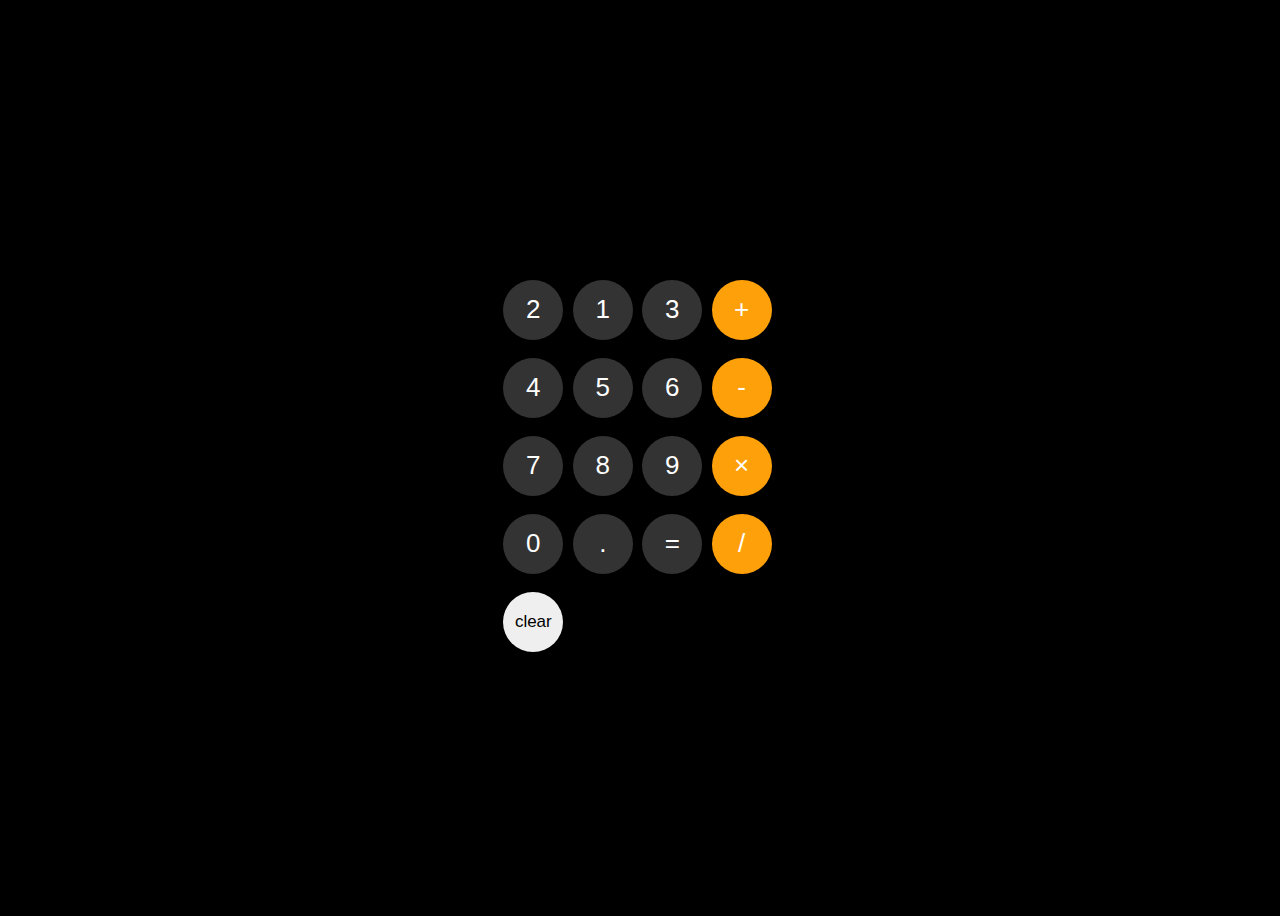
<file: 01/projects/calculator/index.html>
<!DOCTYPE html>
<html lang="en">

<head>
  <meta charset="UTF-8">
  <meta name="viewport" content="width=device-width, initial-scale=1.0">
  <title>Calculator++</title>
  <script src="script.js" defer></script>

  <!-- <script src="https://cdn.tailwindcss.com"></script> -->
  <link rel="stylesheet" href="style.css">

</head>

<body>
  <main>
    <div>
      <p class="calc-display calculation"></p>
    </div>
    <div>
      <button class="btn gray-btn" onclick="operator('2')">2</button>
      <button class="btn gray-btn" onclick="operator('1')">1</button>
      <button class="btn gray-btn" onclick="operator('3')">3</button>
      <button class="btn orange-btn" onclick="operator(' + ')">+</button>
    </div>
    &nbsp;
    <div>
      <button class="btn gray-btn" onclick="operator('4')">4</button>
      <button class="btn gray-btn" onclick="operator('5')">5</button>
      <button class="btn gray-btn" onclick="operator('6')">6</button>
      <button class="btn orange-btn" onclick="operator(' - ')">-</button>
    </div>
    &nbsp;
    <div>
      <button class="btn gray-btn" onclick="operator('7')">7</button>
      <button class="btn gray-btn" onclick="operator('8')">8</button>
      <button class="btn gray-btn" onclick="operator('9')">9</button>
      <button class="btn orange-btn" onclick="operator(' * ')">&times;</button>
    </div>
    &nbsp;
    <div>
      <button class="btn gray-btn" onclick="operator('0')">0</button>
      <button class="btn gray-btn" onclick="operator('.')">.</button>
      <button class="btn gray-btn" onclick="equals()">=</button>
      <button class="btn orange-btn" onclick="operator(' / ')">/</button>
    </div>
    &nbsp;
    <div>
      <!-- <button onclick="calculation=''
    console.log(calculation)
    " id="cbtn">clear</button> -->
      <button class="btn clear-btn" onclick="clearbtn()">clear</button>
    </div>

  </main>


</body>

</html>
</file>
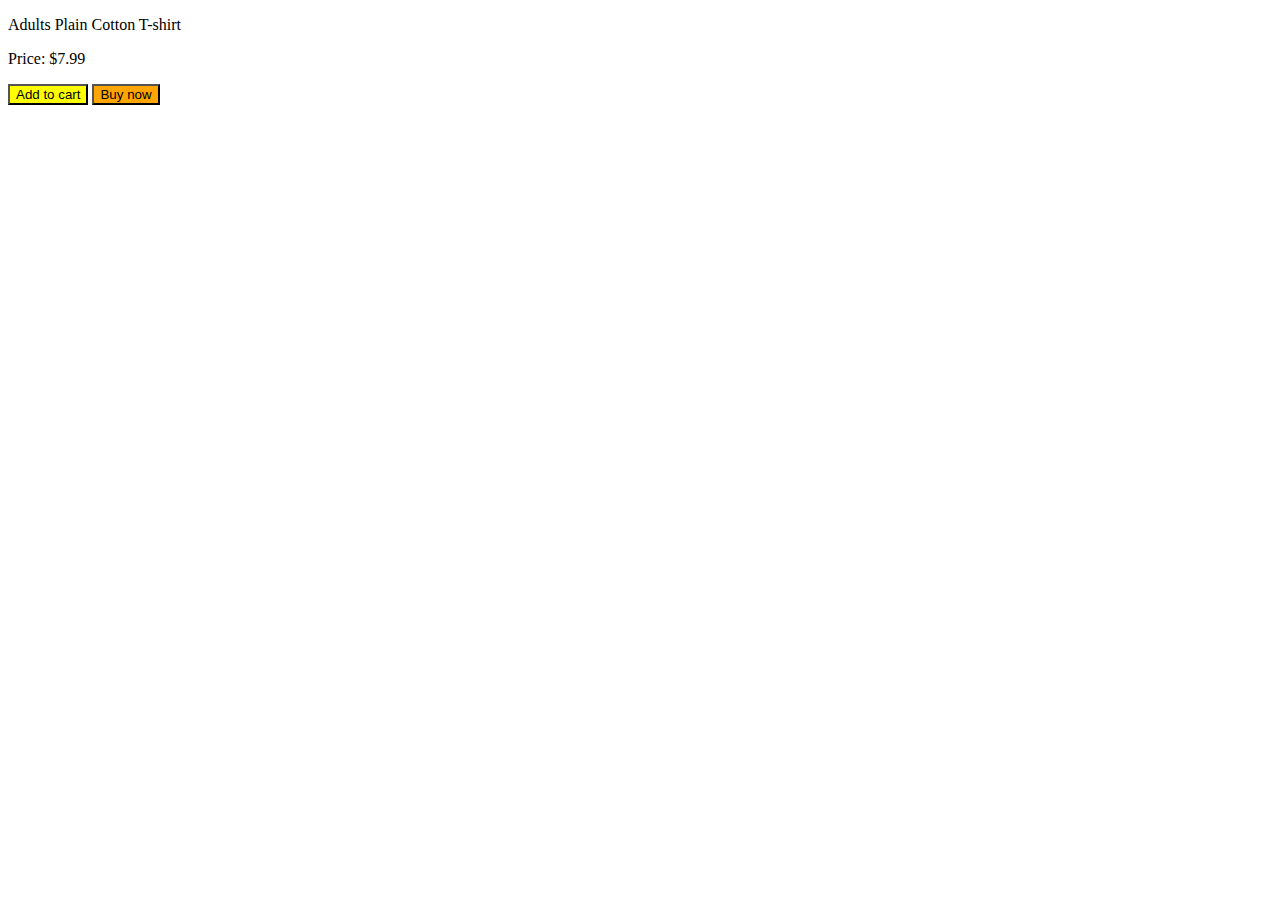
<file: 01/lesson-04/4a.html>
<!DOCTYPE html>
<html lang="en">

<head>
  <meta charset="UTF-8">
  <meta name="viewport" content="width=device-width, initial-scale=1.0">
  <title>Buttons - Js practise</title>
</head>

<body>
  <p>Adults Plain Cotton T-shirt</p>
  <p>Price: $7.99</p>
  <button style="
  background-color: yellow;
  " onclick="alert('Added to cart')">Add to cart</button>
  <button style="
  background-color: orange;
  " onclick="
  alert('Loading')
  alert('Purchased.')
  ">Buy now</button>

  <script>
    // this function is not working inside the onclick attribute
    function click() {
      alert("Added to cart.")
    }
  </script>

</body>

</html>
</file>
<file: 01/projects/calculator/style.css>
body {
  height: 100vh;
  overflow-y: hidden;
  font-family: Arial;
  background-color: rgb(0, 0, 0);
  display: flex;
  flex-direction: column;
  align-items: center;
  justify-content: center;
}

.calculation {
  color: white;
  font-size: 45px;
  margin-top: 15px;
  margin-bottom: 5px;
  /* border: 1px solid red; */
  padding-right: 16px;
  text-align: right;
}

.btn {
  height: 60px;
  width: 60px;
  border-radius: 60px;
  border: none;
  font-size: 26px;
  cursor: pointer;
  margin-right: 5px;
}

.gray-btn {
  background-color: rgb(51, 51, 51);
  color: white;
}

.orange-btn {
  background-color: rgb(254, 160, 10);
  color: white;
}

.clear-btn {
  font-size: 17px;
}
</file>
